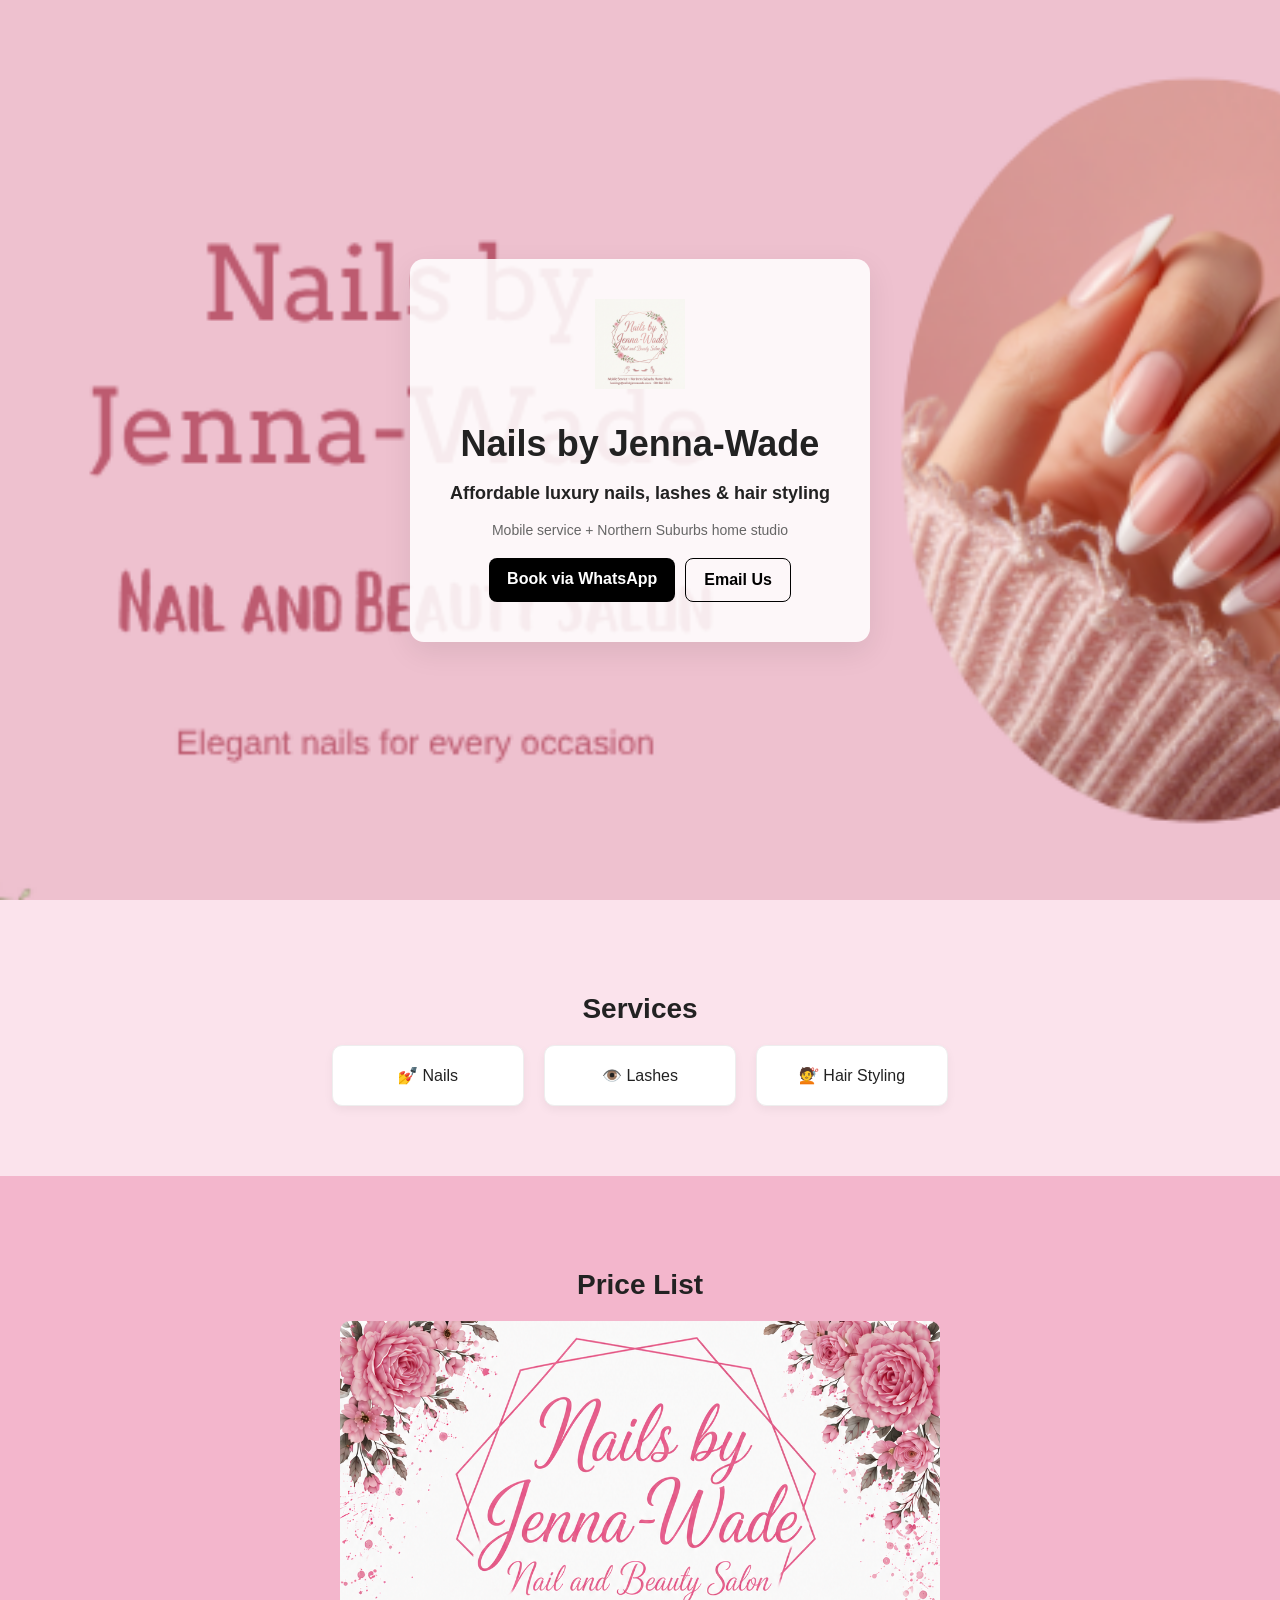
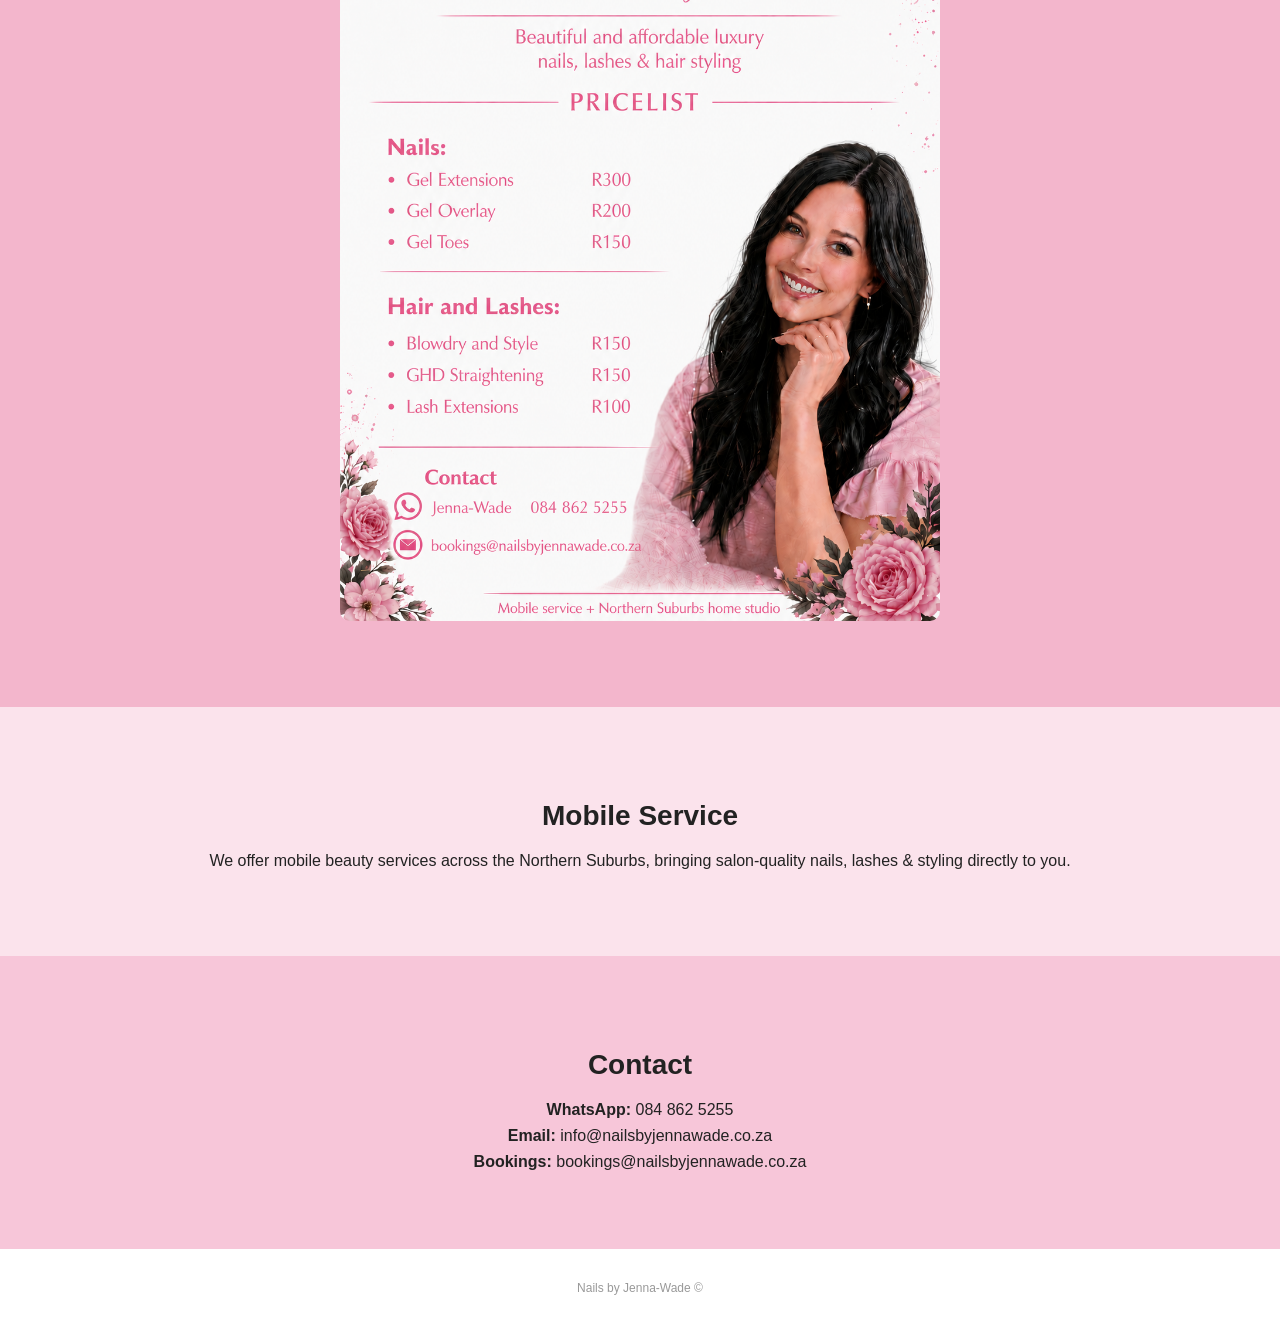
<file: index.html>
<!DOCTYPE html>
<html lang="en">
<head>
  <meta charset="UTF-8" />
  <meta name="viewport" content="width=device-width, initial-scale=1.0"/>
  <title>Nails by Jenna Wade</title>
  <link rel="stylesheet" href="style.css"/>
</head>

<body>

  <!-- HERO -->
  <section class="hero">
    <div class="hero-overlay">

      <img src="assets/logo.png" class="logo" alt="NBJW Logo"/>

      <h1>Nails by Jenna-Wade</h1>

      <p class="tagline">
        Affordable luxury nails, lashes & hair styling
      </p>

      <p class="subtext">
        Mobile service + Northern Suburbs home studio
      </p>

      <div class="cta-buttons">
        <a href="https://wa.me/27848625255" class="btn primary">
          Book via WhatsApp
        </a>

        <a href="mailto:info@nailsbyjennawade.co.za" class="btn secondary">
          Email Us
        </a>
      </div>

    </div>
  </section>


  <!-- SERVICES (light pink) -->
  <section class="section services">
    <h2>Services</h2>

    <div class="grid">
      <div class="card">💅 Nails</div>
      <div class="card">👁️ Lashes</div>
      <div class="card">💇 Hair Styling</div>
    </div>
  </section>


  <!-- PRICE LIST (neutral / slightly darker pink highlight) -->
  <section class="section highlight">
    <h2>Price List</h2>

    <img src="assets/pricelist.jpg" class="price-img" alt="Price List"/>

    <p class="note">
    </p>
  </section>


  <!-- MOBILE SERVICE (same as hero) -->
  <section class="section mobile">
    <h2>Mobile Service</h2>

    <p>
      We offer mobile beauty services across the Northern Suburbs,
      bringing salon-quality nails, lashes & styling directly to you.
    </p>
  </section>


  <!-- CONTACT (light pink again) -->
  <section class="section contact">
    <h2>Contact</h2>

    <p><strong>WhatsApp:</strong> 084 862 5255</p>
    <p><strong>Email:</strong> info@nailsbyjennawade.co.za</p>
    <p><strong>Bookings:</strong> bookings@nailsbyjennawade.co.za</p>
  </section>


  <!-- FOOTER -->
  <footer>
    <p>Nails by Jenna-Wade ©</p>
  </footer>

</body>
</html>
</file>
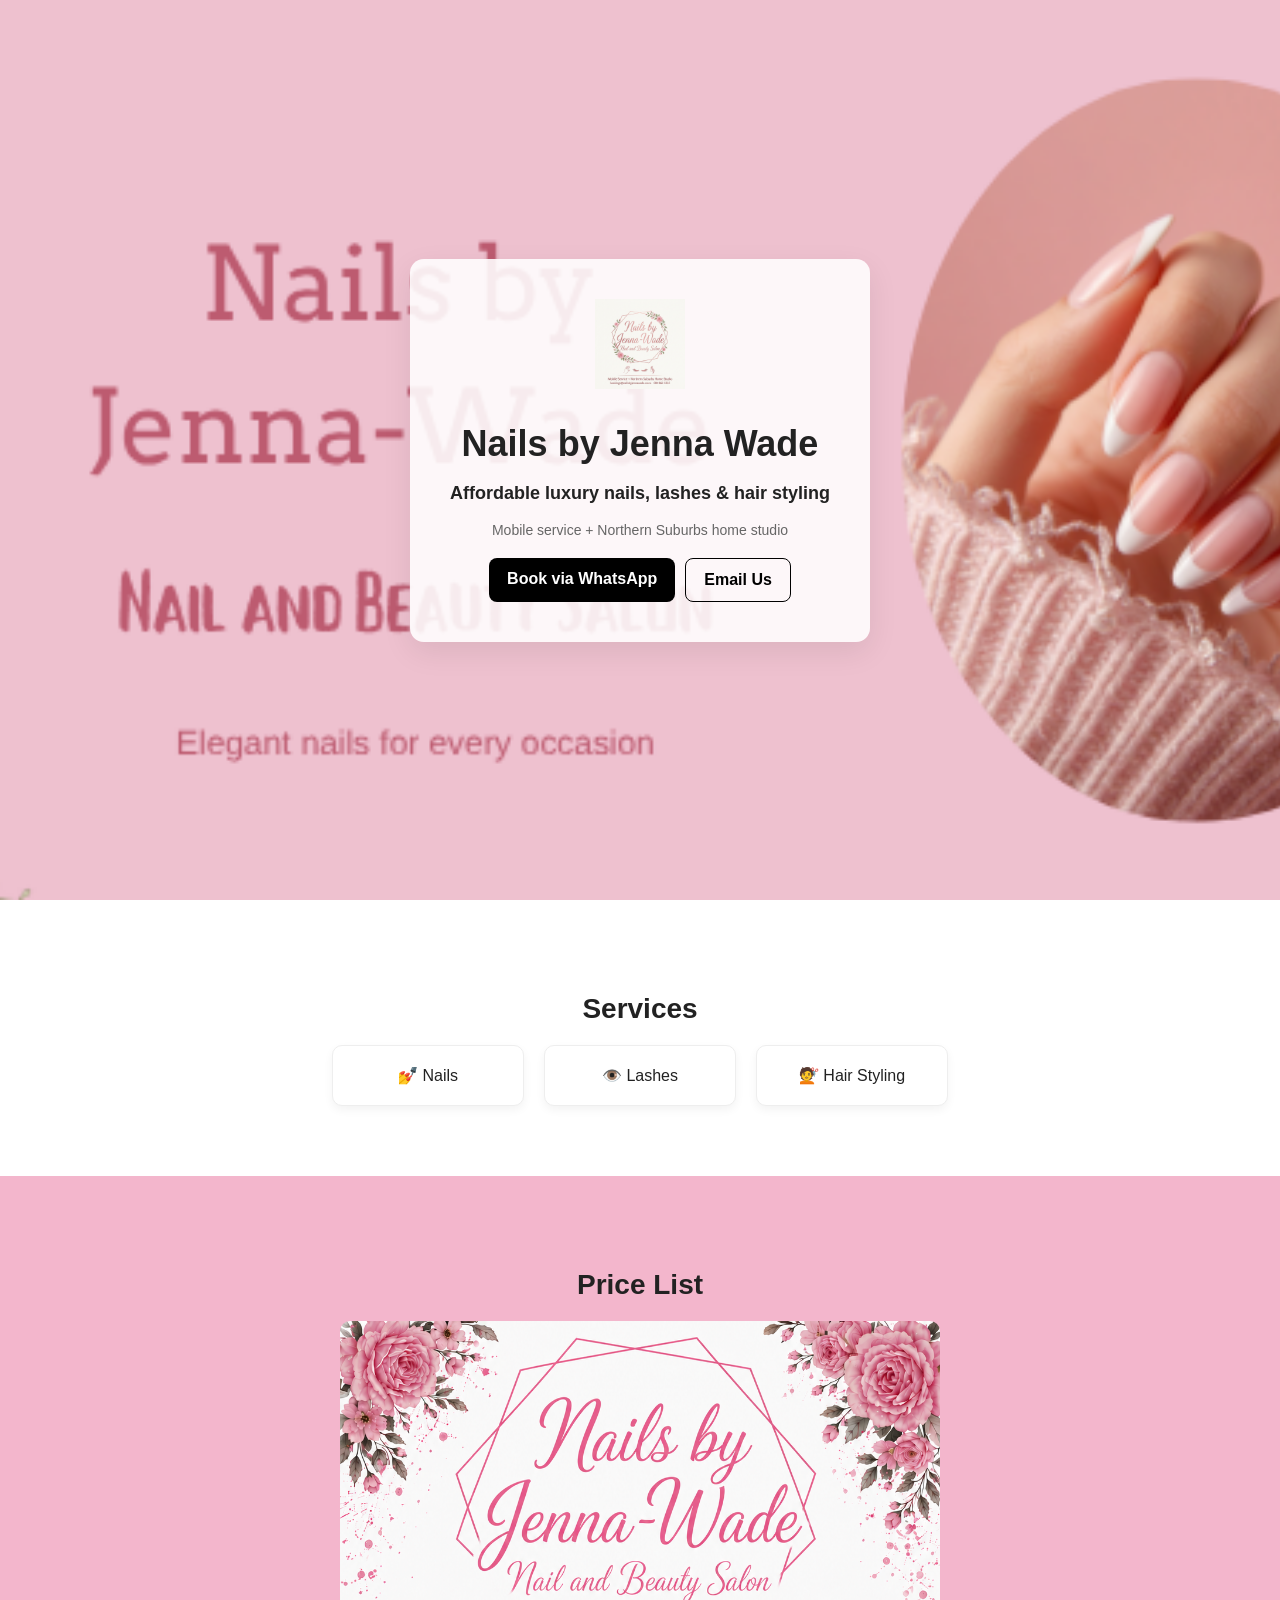
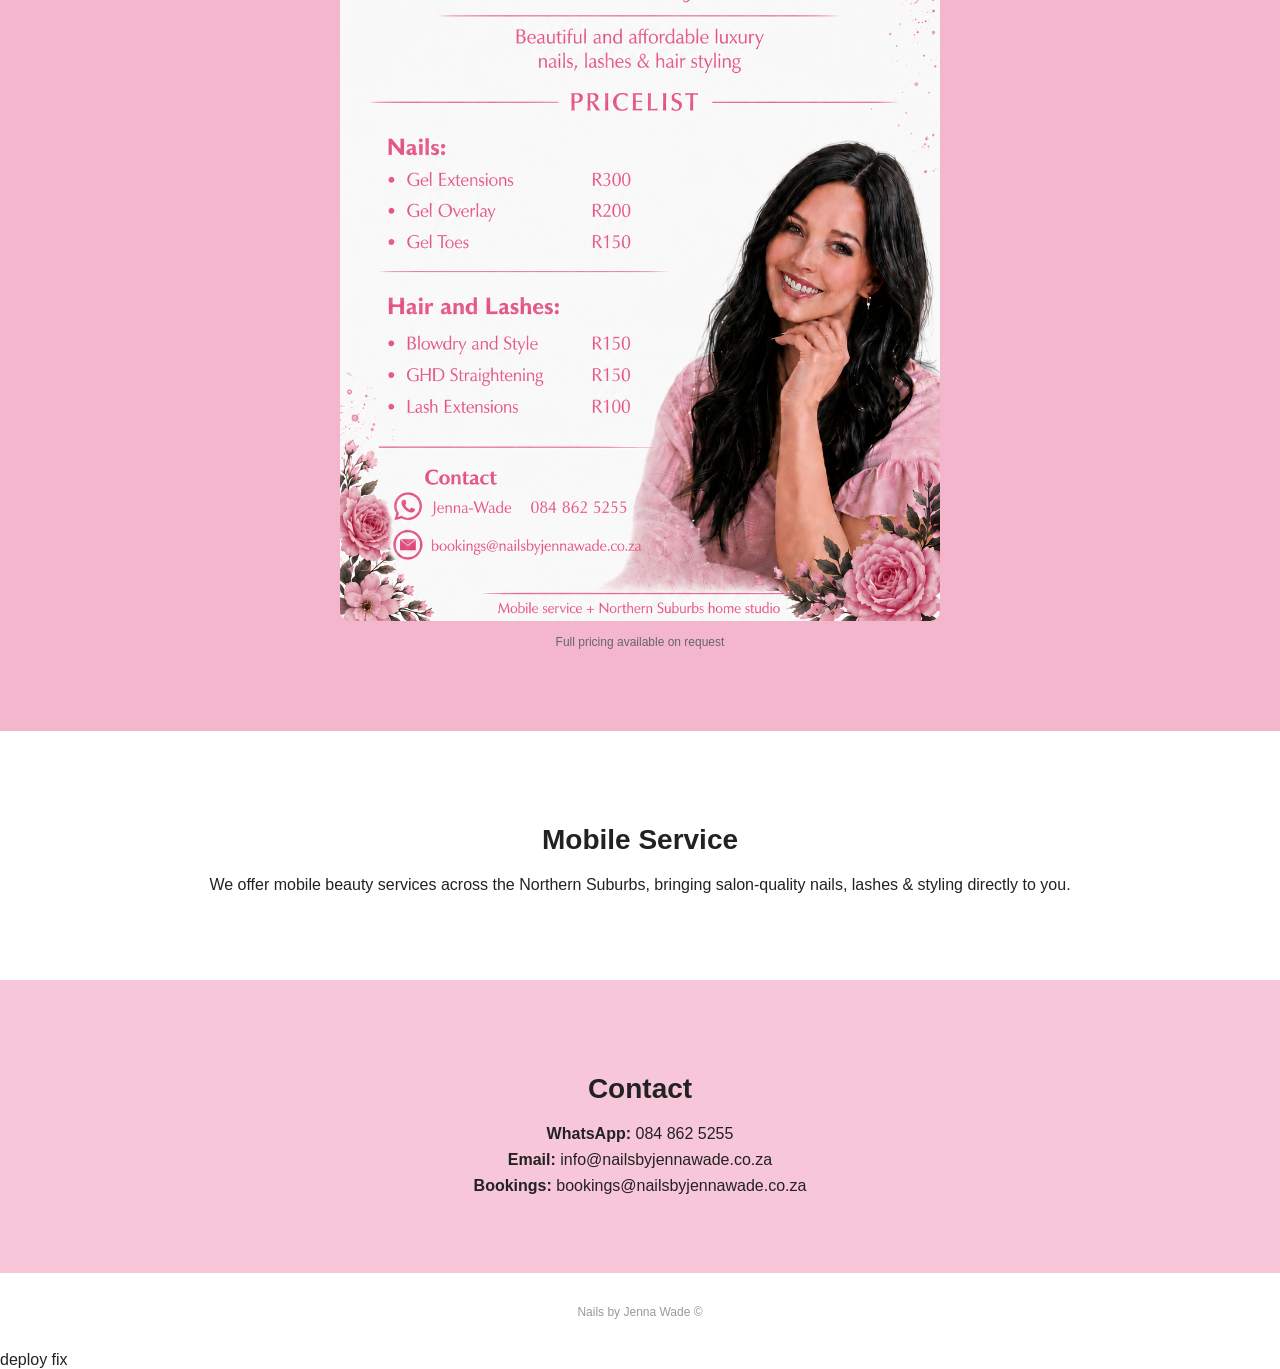
<file: OLDindex.html>
<!DOCTYPE html>
<html lang="en">
<head>
  <meta charset="UTF-8" />
  <meta name="viewport" content="width=device-width, initial-scale=1.0"/>
  <title>Nails by Jenna Wade</title>
  <link rel="stylesheet" href="style.css"/>
</head>

<body>

  <!-- HERO -->
  <section class="hero">
    <div class="hero-overlay">
      <img src="assets/logo.png" class="logo" alt="NBJW Logo"/>

      <h1>Nails by Jenna Wade</h1>

      <p class="tagline">
        Affordable luxury nails, lashes & hair styling
      </p>

      <p class="subtext">
        Mobile service + Northern Suburbs home studio
      </p>

      <div class="cta-buttons">
        <a href="https://wa.me/27848625255" class="btn primary">
          Book via WhatsApp
        </a>

        <a href="mailto:info@nailsbyjennawade.co.za" class="btn secondary">
          Email Us
        </a>
      </div>
    </div>
  </section>

  <!-- SERVICES -->
  <section class="section">
    <h2>Services</h2>

    <div class="grid">
      <div class="card">💅 Nails</div>
      <div class="card">👁️ Lashes</div>
      <div class="card">💇 Hair Styling</div>
    </div>
  </section>

  <!-- PRICE LIST -->
  <section class="section highlight">
    <h2>Price List</h2>
    <img src="assets/pricelist.jpg" class="price-img" alt="Price List"/>
    <p class="note">Full pricing available on request</p>
  </section>

  <!-- MOBILE SERVICE -->
  <section class="section">
    <h2>Mobile Service</h2>
    <p>
      We offer mobile beauty services across the Northern Suburbs,
      bringing salon-quality nails, lashes & styling directly to you.
    </p>
  </section>

  <!-- CONTACT -->
  <section class="section contact">
    <h2>Contact</h2>

    <p><strong>WhatsApp:</strong> 084 862 5255</p>
    <p><strong>Email:</strong> info@nailsbyjennawade.co.za</p>
    <p><strong>Bookings:</strong> bookings@nailsbyjennawade.co.za</p>
  </section>

  <!-- FOOTER -->
  <footer>
    <p>Nails by Jenna Wade ©</p>
  </footer>

</body>
</html>
deploy fix
</file>
<file: style.css>
:root {
  --hero-pink: #f7c6d9;
  --light-pink: #fbe3ec;
  --mid-pink: #f3b6cc;
  --white: #ffffff;
  --text: #222;
  --muted: #666;
}

/* GLOBAL */
body {
  margin: 0;
  font-family: Arial, sans-serif;
  background: var(--white);
  color: var(--text);
}

/* HERO */
.hero {
  height: 100vh;
  background: url('assets/hero.jpg') center/cover no-repeat;
  display: flex;
  align-items: center;
  justify-content: center;
  text-align: center;
  position: relative;
}

/* overlay card */
.hero-overlay {
  background: rgba(255, 255, 255, 0.88);
  padding: 40px;
  max-width: 700px;
  border-radius: 14px;
  box-shadow: 0 10px 30px rgba(0,0,0,0.08);
}

.logo {
  width: 90px;
  margin-bottom: 20px;
}

h1 {
  font-size: 36px;
  margin: 10px 0;
}

.tagline {
  font-size: 18px;
  font-weight: bold;
}

.subtext {
  font-size: 14px;
  color: var(--muted);
  margin-bottom: 20px;
}

/* BUTTONS */
.cta-buttons {
  display: flex;
  gap: 10px;
  justify-content: center;
  flex-wrap: wrap;
}

.btn {
  padding: 12px 18px;
  text-decoration: none;
  border-radius: 8px;
  font-weight: bold;
}

.primary {
  background: #000;
  color: #fff;
}

.secondary {
  border: 1px solid #000;
  color: #000;
}

/* SECTIONS (base) */
.section {
  padding: 70px 20px;
  text-align: center;
}

/* alternating backgrounds */
.services {
  background: var(--light-pink);
}

.contact {
  background: var(--hero-pink);
}

.mobile {
  background: var(--light-pink);
}

.highlight {
  background: var(--mid-pink);
}

/* headings */
h2 {
  font-size: 28px;
  margin-bottom: 20px;
}

/* SERVICES */
.grid {
  display: flex;
  justify-content: center;
  gap: 20px;
  flex-wrap: wrap;
}

.card {
  background: #fff;
  border: 1px solid #eee;
  padding: 20px;
  width: 150px;
  border-radius: 10px;
  font-size: 16px;
  box-shadow: 0 4px 10px rgba(0,0,0,0.05);
}

/* PRICE LIST */
.price-img {
  width: 90%;
  max-width: 600px;
  border-radius: 10px;
}

.note {
  font-size: 12px;
  color: var(--muted);
  margin-top: 10px;
}

/* CONTACT */
.contact p {
  margin: 8px 0;
}

/* FOOTER */
footer {
  padding: 20px;
  text-align: center;
  font-size: 12px;
  color: #999;
}
</file>
